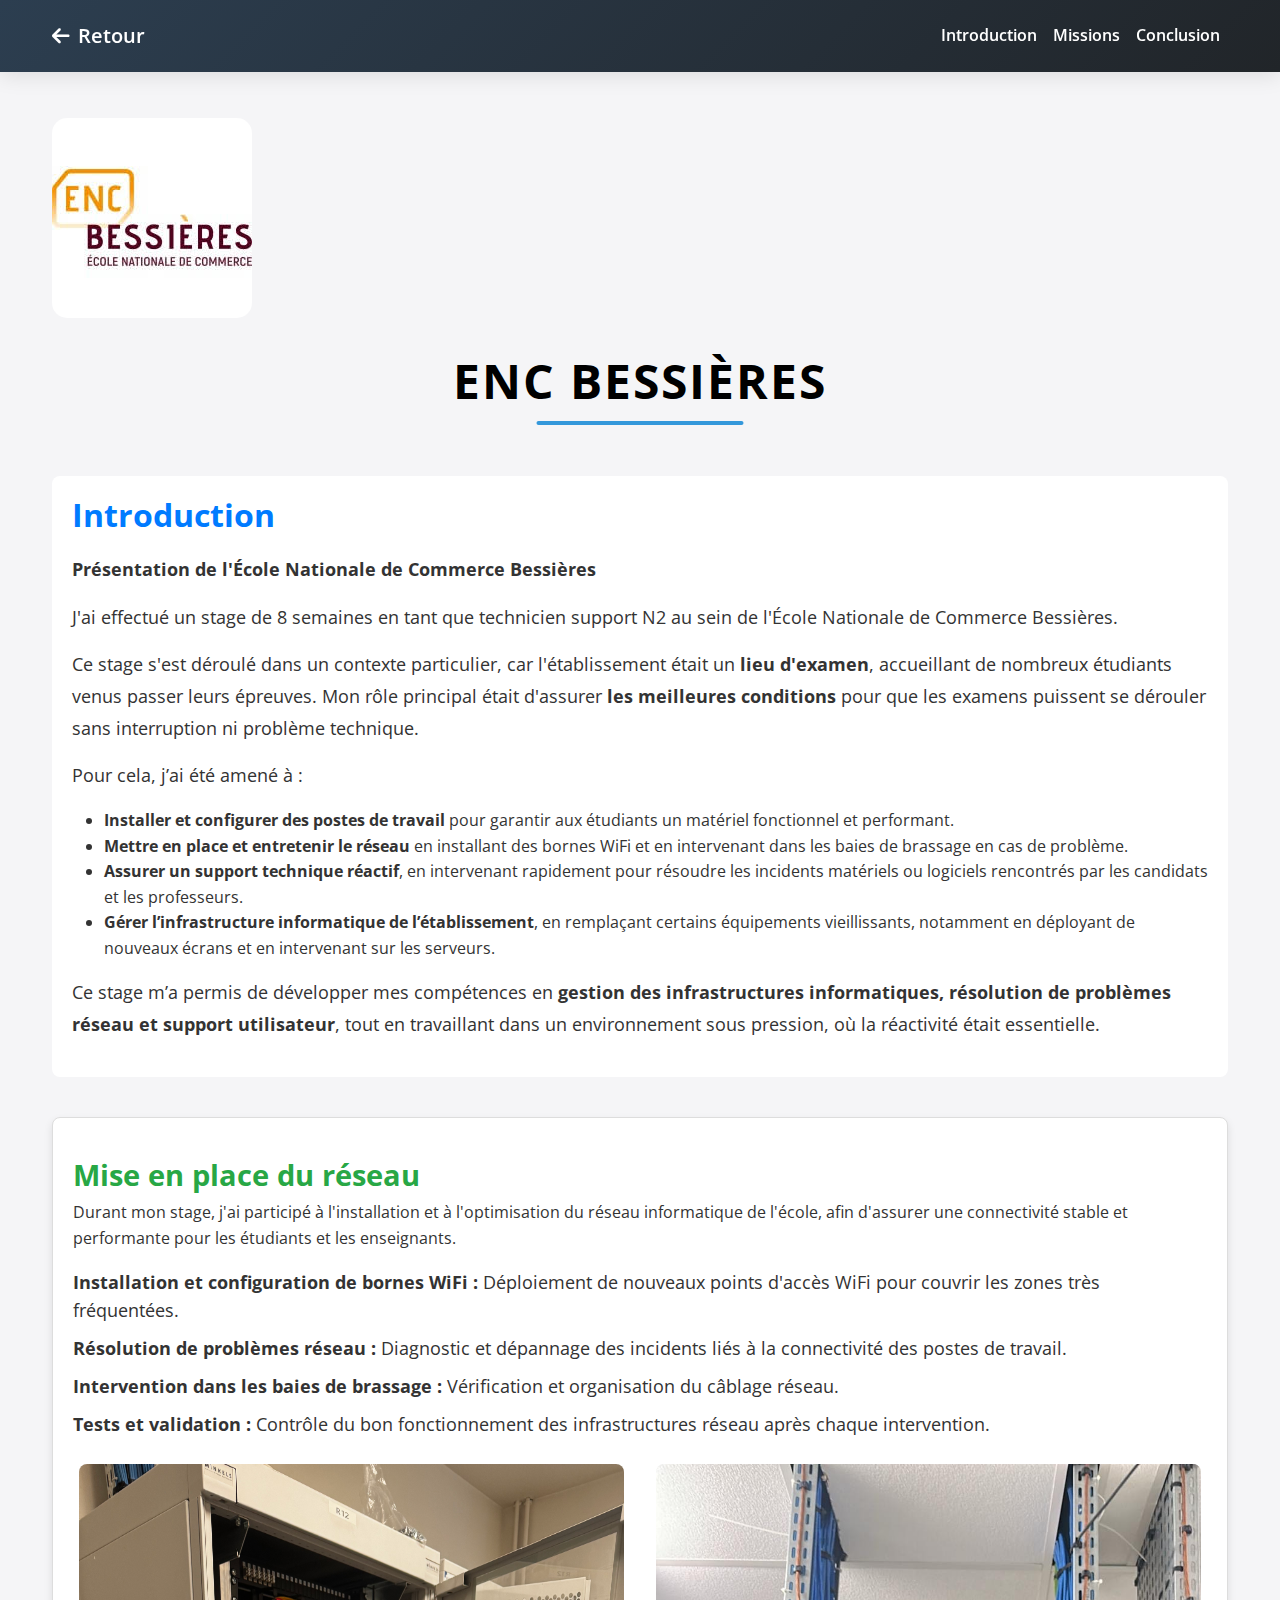
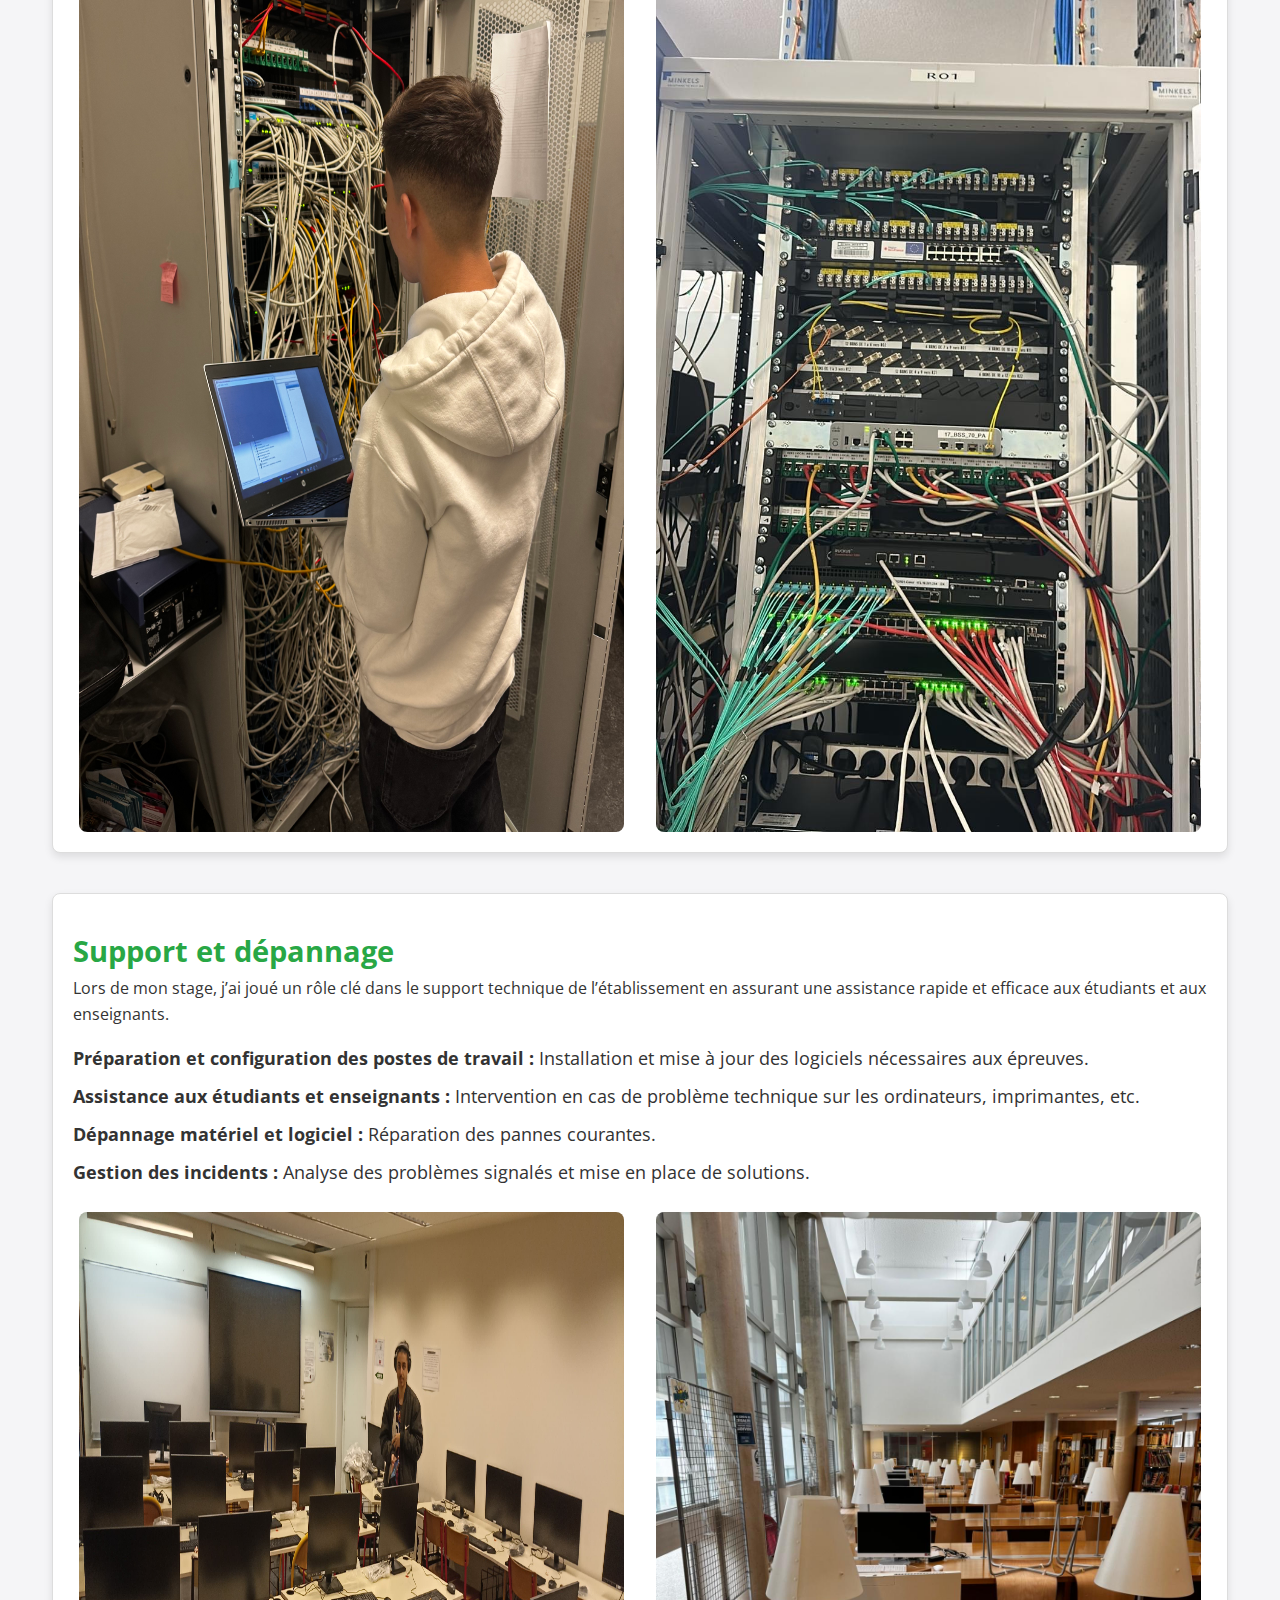
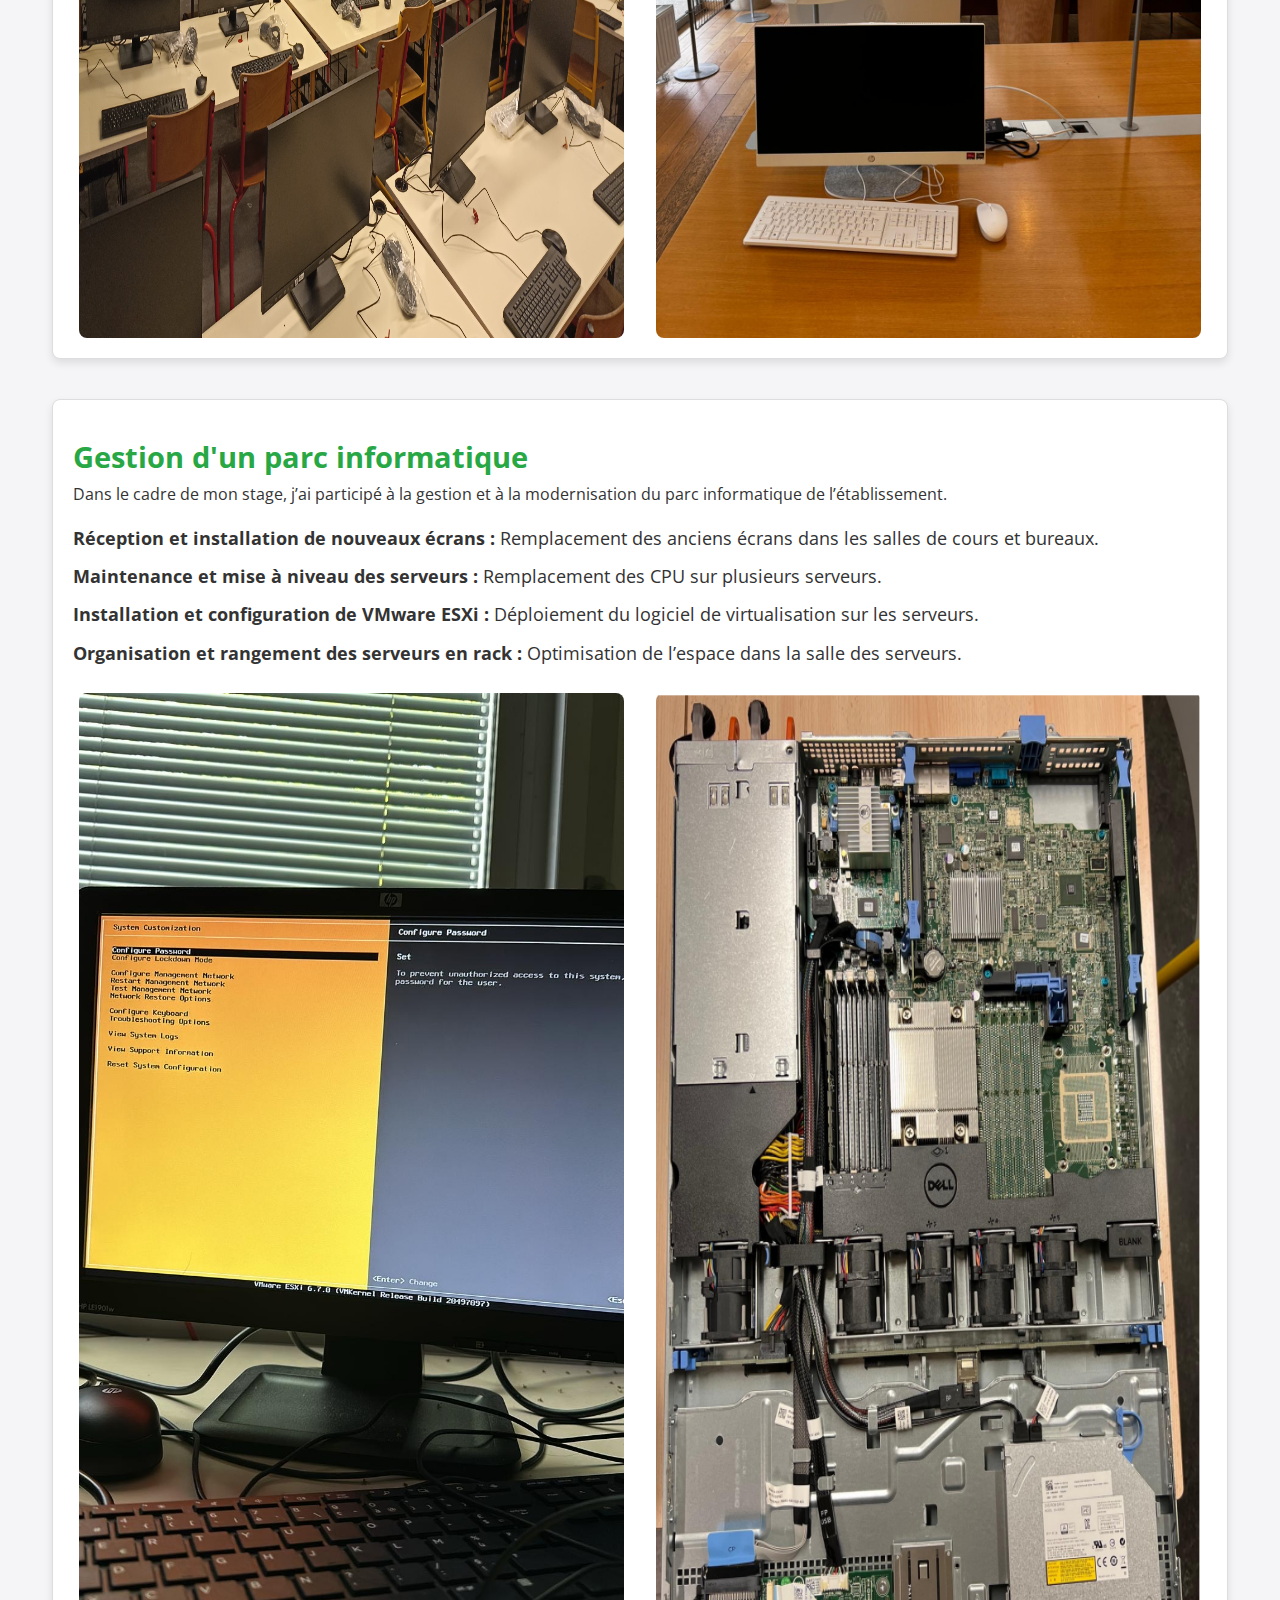
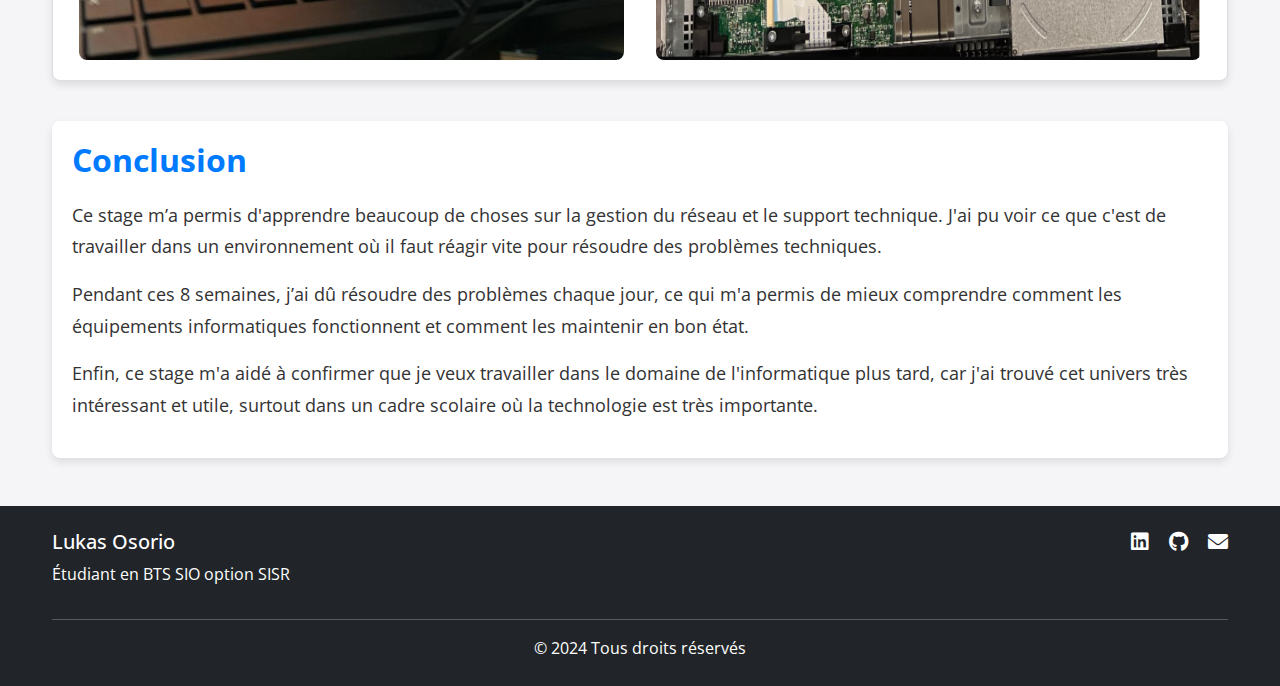
<file: Stage1_V2.html>
<!DOCTYPE html>
<html lang="fr">
<head>
    <meta charset="UTF-8">
    <meta name="viewport" content="width=device-width, initial-scale=1.0">
    <title>Stage ENC Bessieres</title>
    <link href="https://cdn.jsdelivr.net/npm/bootstrap@5.3.0/dist/css/bootstrap.min.css" rel="stylesheet">
    <link rel="stylesheet" href="https://cdnjs.cloudflare.com/ajax/libs/font-awesome/6.0.0/css/all.min.css">
    <link href="https://fonts.googleapis.com/css2?family=Montserrat:wght@400;600;700&family=Open+Sans:wght@400;600&display=swap" rel="stylesheet">
    <link rel="stylesheet" href="CSS/style_stage.css">
</head>
<body>



        
<!-- Navigation -->
<nav class="navbar navbar-expand-lg navbar-dark fixed-top">
    <div class="container">
        <a class="navbar-brand" href="index.html">
            <i class="fas fa-arrow-left me-2"></i>Retour
        </a>
        <button class="navbar-toggler" type="button" data-bs-toggle="collapse" data-bs-target="#navbarNav">
            <span class="navbar-toggler-icon"></span>
        </button>
        <div class="collapse navbar-collapse" id="navbarNav">
            <ul class="navbar-nav ms-auto">
                <li class="nav-item">
                    <a class="nav-link" href="#introduction">Introduction</a>
                </li>
                <li class="nav-item">
                    <a class="nav-link" href="#missions">Missions</a>
                </li>
                <li class="nav-item">
                    <a class="nav-link" href="#conclusion">Conclusion</a>
                </li>
            </ul>
        </div>
    </div>
</nav>

    <div class="container mt-5">
        <div class="logo-container mb-4">
            <img src="Images/Logo_ENC.jpg" alt="Logo ENC Bessières" class="img-fluid">
        </div>        

        <div class="text-center mb-5">
            <h1 class="display-4 text-title">ENC Bessières</h1>
        </div>        

        <section  id="introduction"  class="introduction">
            <h2 class="section-title">Introduction</h2>
            <p><strong>Présentation de l'École Nationale de Commerce Bessières</strong></p>
            <p>J'ai effectué un stage de 8 semaines en tant que technicien support N2 au sein de l'École Nationale de Commerce Bessières.</p>
            <p>Ce stage s'est déroulé dans un contexte particulier, car l'établissement était un <strong>lieu d'examen</strong>, accueillant de nombreux étudiants venus passer leurs épreuves. Mon rôle principal était d'assurer <strong>les meilleures conditions</strong> pour que les examens puissent se dérouler sans interruption ni problème technique.</p>
            <p>Pour cela, j’ai été amené à :</p>
            <ul>
                <li><strong>Installer et configurer des postes de travail</strong> pour garantir aux étudiants un matériel fonctionnel et performant.</li>
                <li><strong>Mettre en place et entretenir le réseau</strong> en installant des bornes WiFi et en intervenant dans les baies de brassage en cas de problème.</li>
                <li><strong>Assurer un support technique réactif</strong>, en intervenant rapidement pour résoudre les incidents matériels ou logiciels rencontrés par les candidats et les professeurs.</li>
                <li><strong>Gérer l’infrastructure informatique de l’établissement</strong>, en remplaçant certains équipements vieillissants, notamment en déployant de nouveaux écrans et en intervenant sur les serveurs.</li>
            </ul>
            <p>Ce stage m’a permis de développer mes compétences en <strong>gestion des infrastructures informatiques, résolution de problèmes réseau et support utilisateur</strong>, tout en travaillant dans un environnement sous pression, où la réactivité était essentielle.</p>
        </section>

        
        <div class="row">
            <div class="col-md-12">
                <div class="mission-box">
                    <section id="missions"></section>
                    <h3 class="mission-title">Mise en place du réseau</h3>
                    <p>Durant mon stage, j'ai participé à l'installation et à l'optimisation du réseau informatique de l'école, afin d'assurer une connectivité stable et performante pour les étudiants et les enseignants.</p>
                    <ul>
                        <li><strong>Installation et configuration de bornes WiFi :</strong> Déploiement de nouveaux points d'accès WiFi pour couvrir les zones très fréquentées.</li>
                        <li><strong>Résolution de problèmes réseau :</strong> Diagnostic et dépannage des incidents liés à la connectivité des postes de travail.</li>
                        <li><strong>Intervention dans les baies de brassage :</strong> Vérification et organisation du câblage réseau.</li>
                        <li><strong>Tests et validation :</strong> Contrôle du bon fonctionnement des infrastructures réseau après chaque intervention.</li>
                    </ul>
                    <div class="mission-box-images">
                        <img src="Images/Photo_1.jpeg" alt="Mise en place du réseau">
                        <img src="Images/Photo_BaieB.jpeg" alt="Baie de brassage">
                    </div>
                </div>
            </div>

            <div class="col-md-12">
                <div class="mission-box">
                    <h3 class="mission-title">Support et dépannage</h3>
                    <p>Lors de mon stage, j’ai joué un rôle clé dans le support technique de l’établissement en assurant une assistance rapide et efficace aux étudiants et aux enseignants.</p>
                    <ul>
                        <li><strong>Préparation et configuration des postes de travail :</strong> Installation et mise à jour des logiciels nécessaires aux épreuves.</li>
                        <li><strong>Assistance aux étudiants et enseignants :</strong> Intervention en cas de problème technique sur les ordinateurs, imprimantes, etc.</li>
                        <li><strong>Dépannage matériel et logiciel :</strong> Réparation des pannes courantes.</li>
                        <li><strong>Gestion des incidents :</strong> Analyse des problèmes signalés et mise en place de solutions.</li>
                    </ul>
                    <div class="mission-box-images">
                        <img src="Images/Photo_PCNew.jpeg" alt="Support et dépannage">
                        <img src="Images/Remplacement_PCcdi.jpeg" alt="Amélioration des postes de travail">
                    </div>
                </div>
            </div>

            <div class="col-md-12">
                <div class="mission-box">
                    <h3 class="mission-title">Gestion d'un parc informatique</h3>
                    <p>Dans le cadre de mon stage, j’ai participé à la gestion et à la modernisation du parc informatique de l’établissement.</p>
                    <ul>
                        <li><strong>Réception et installation de nouveaux écrans :</strong> Remplacement des anciens écrans dans les salles de cours et bureaux.</li>
                        <li><strong>Maintenance et mise à niveau des serveurs :</strong> Remplacement des CPU sur plusieurs serveurs.</li>
                        <li><strong>Installation et configuration de VMware ESXi :</strong> Déploiement du logiciel de virtualisation sur les serveurs.</li>
                        <li><strong>Organisation et rangement des serveurs en rack :</strong> Optimisation de l’espace dans la salle des serveurs.</li>
                    </ul>
                    <div class="mission-box-images">
                        <img src="Images/Photo_ConfigurationSrv.jpeg" alt="Configuration du serveur">
                        <img src="Images/Composant_Serveur.PNG" alt="Changement du CPU">
                    </div>
                </div>
            </div>
        </div>
        <!-- Section Conclusion -->
        <section  id="conclusion"  class="conclusion">
            <h2 class="section-title">Conclusion</h2>
            <p>Ce stage m’a permis d'apprendre beaucoup de choses sur la gestion du réseau et le support technique. J'ai pu voir ce que c'est de travailler dans un environnement où il faut réagir vite pour résoudre des problèmes techniques.</p>
            <p>Pendant ces 8 semaines, j’ai dû résoudre des problèmes chaque jour, ce qui m'a permis de mieux comprendre comment les équipements informatiques fonctionnent et comment les maintenir en bon état.</p>
            <p>Enfin, ce stage m'a aidé à confirmer que je veux travailler dans le domaine de l'informatique plus tard, car j'ai trouvé cet univers très intéressant et utile, surtout dans un cadre scolaire où la technologie est très importante.</p>
        </section>

    </div>


    <!-- Footer -->
<footer class="py-4">
    <div class="container">
        <div class="row">
            <div class="col-md-6">
                <h5>Lukas Osorio</h5>
                <p>Étudiant en BTS SIO option SISR</p>
            </div>
            <div class="col-md-6 text-md-end">
                <a href="https://www.linkedin.com/in/lukasosorio/" class="text-white me-3"><i class="fab fa-linkedin fa-lg"></i></a>
                <a href="https://github.com/Lukas-3004" class="text-white me-3"><i class="fab fa-github fa-lg"></i></a>
                <a href="mailto:lukasosori@gmail.com" class="text-white"><i class="fas fa-envelope fa-lg"></i></a>
            </div>
        </div>
        <hr class="my-3 bg-light">
        <p class="mb-0 text-center">&copy; 2024 Tous droits réservés</p>
    </div>
</footer>
    
    <script src="https://cdn.jsdelivr.net/npm/bootstrap@5.3.0/dist/js/bootstrap.bundle.min.js"></script>
</body>
</html>
</file>
<file: CSS/style_stage.css>
:root {
    --primary: #2c3e50;
    --secondary: #3498db;
    --accent: #e74c3c;
    --light: #f8f9fa;
    --dark: #212529;
    --text: #333;
    --text-light: #6c757d;
}

body {
    font-family: 'Open Sans', sans-serif;
    color: var(--text);
    line-height: 1.6;
    background-color: #f5f5f7;
    padding-top: 70px;
}

h1, h2, h3 {
    color: #007bff;
    font-weight: bold;
}

h2.section-title {
    font-size: 2rem;
    margin-bottom: 20px;
}

h3.mission-title {
    font-size: 1.8rem;
    margin-top: 20px;
    color: #28a745;
}

/* Logo */
.logo-container img {
    max-width: 200px; 
    border-radius: 15px;    
}

/* Mise en page */
.container {
    max-width: 1200px;
    margin: auto;
}

/* Mission box */
.mission-box {
    background-color: #ffffff;
    border: 1px solid #ddd;
    padding: 20px;
    margin-bottom: 40px;
    border-radius: 8px;
    box-shadow: 0 4px 8px rgba(0, 0, 0, 0.1);
    transition: transform 0.3s ease, box-shadow 0.3s ease;
}

.mission-box:hover {
    transform: translateY(-5px);
    box-shadow: 0 8px 16px rgba(0, 0, 0, 0.2);
}

/* Liste des missions */
.mission-box ul {
    list-style: none;
    padding: 0;
}

.mission-box ul li {
    margin: 10px 0;
    font-size: 1.1rem;
    line-height: 1.6;
}

/* Sections et alignements */
.introduction, .mission-box {
    padding: 20px;
    background-color: #ffffff;
    border-radius: 8px;
    margin-bottom: 40px;
}

.introduction p {
    font-size: 1.1rem;
    line-height: 1.8;
}

/* Mise en page des images côte à côte */
.mission-box-images {
    display: flex;
    justify-content: space-between; /* Espace entre les images */
    gap: 20px; /* Ajoute de l'espace entre les images */
    flex-wrap: wrap; /* Permet aux images de passer à la ligne sur petits écrans */
}

/* Style des images dans les boîtes de mission */
.mission-box-images img {
    width: 48%; /* Laisse 2% de marge entre les images */
    height: auto;
    border-radius: 8px;
    display: block;
    margin-top: 10px;
    margin-left: auto;
    margin-right: auto;
}

/* Section Conclusion */
.conclusion {
    background-color: #ffffff;
    padding: 20px;
    border-radius: 8px;
    box-shadow: 0 4px 8px rgba(0, 0, 0, 0.1);
    margin-bottom: 40px;
}

.conclusion h2 {
    color: #007bff;
    font-size: 2rem;
    margin-bottom: 20px;
}

.conclusion p {
    font-size: 1.1rem;
    line-height: 1.8;
    color: #333;
}




/* Résponsive Design pour les petites tailles d'écran */
@media (max-width: 768px) {
    .mission-box-images img {
        width: 100%; /* Les images prennent toute la largeur sur les petits écrans */
    }

    .container {
        padding: 15px;
    }
}

/* Footer */
footer {
    background-color: var(--dark);
    color: white;
    padding: 2rem 0;
    margin-top: 3rem;
}


/* Navigation */
.navbar {
    background: linear-gradient(135deg, var(--primary), var(--dark));
    box-shadow: 0 4px 20px rgba(0,0,0,0.1);
    padding: 15px 0;
}

.navbar-brand, .nav-link {
    color: white !important;
    font-weight: 600;
    transition: all 0.3s ease;
}

.navbar-brand:hover, .nav-link:hover {
    color: var(--secondary) !important;
    transform: translateY(-2px);
}



/* Style amélioré du titre */
.text-title {
    font-size: 3rem;
    font-weight: 700;
    text-transform: uppercase;
    letter-spacing: 2px;
    color: black;
    position: relative;
    display: inline-block;
    padding: 10px 20px;
}

/* Effet de surbrillance sous le texte */
.text-title::after {
    content: "";
    position: absolute;
    left: 50%;
    bottom: -5px;
    width: 50%;
    height: 4px;
    background: #3498db;
    border-radius: 2px;
    transform: translateX(-50%);
    transition: width 0.3s ease-in-out;
}

/* Effet au survol */
.text-title:hover::after {
    width: 80%;
}
</file>
